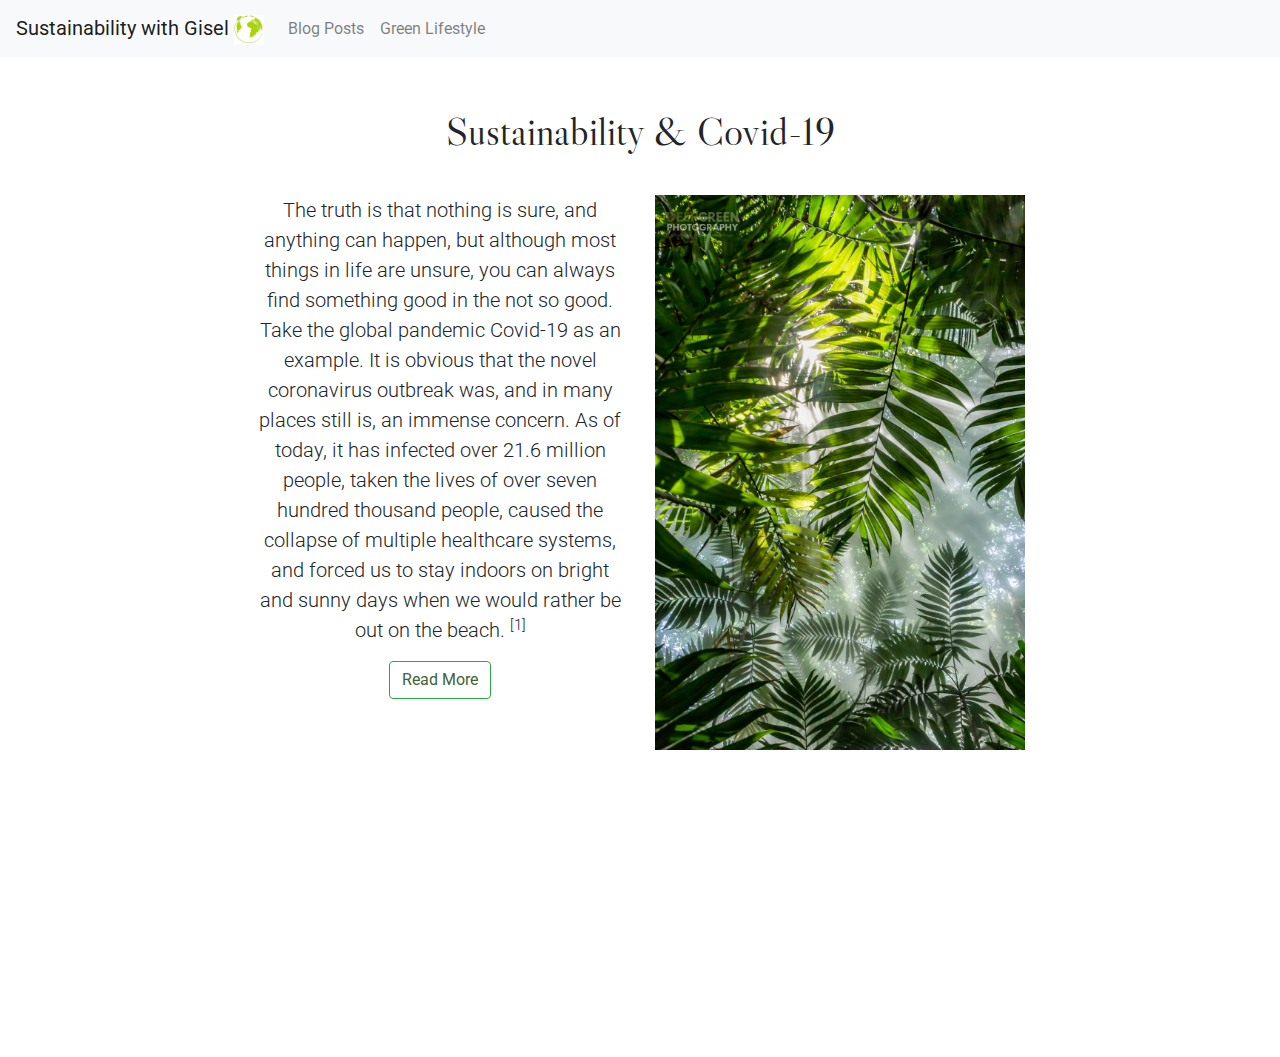
<file: index.html>
<html lang="en">
  <head>
    <meta charset="UTF-8" />
    <meta name="viewport" content="width=device-width, initial-scale=1.0" />
    <link
      rel="stylesheet"
      href="https://stackpath.bootstrapcdn.com/bootstrap/4.4.1/css/bootstrap.min.css"
      integrity="sha384-Vkoo8x4CGsO3+Hhxv8T/Q5PaXtkKtu6ug5TOeNV6gBiFeWPGFN9MuhOf23Q9Ifjh"
      crossorigin="anonymous"
    />
    <link rel="stylesheet" href="css/style.css" />
    <title>Sustainability with Gisel</title>
  </head>
  <body>
    <section>
      <nav class="navbar navbar-expand-lg navbar-light bg-light">
        <a class="navbar-brand" href="#"
          >Sustainability with Gisel <img src="images/logo.png" width="30px"
        /></a>
        <button
          class="navbar-toggler"
          type="button"
          data-toggle="collapse"
          data-target="#navbarNavAltMarkup"
          aria-controls="navbarNavAltMarkup"
          aria-expanded="false"
          aria-label="Toggle navigation"
        >
          <span class="navbar-toggler-icon"></span>
        </button>
        <div class="collapse navbar-collapse" id="navbarNavAltMarkup">
          <div class="navbar-nav">
            <a class="nav-item nav-link" href="pages/blog.html">Blog Posts</a>
            <a class="nav-item nav-link" href="pages/lifestyle.html"
              >Green Lifestyle</a
            >
          </div>
        </div>
      </nav>
    </section>

    <section id="home">
      <h1 id="homeHeader">
        Sustainability & Covid-19
      </h1>
      <div class="container">
        <div class="row">
          <div class="col-sm">
            <p style="font-size: 1.25rem;">
              The truth is that nothing is sure, and anything can happen, but
              although most things in life are unsure, you can always find
              something good in the not so good. Take the global pandemic
              Covid-19 as an example. It is obvious that the novel coronavirus
              outbreak was, and in many places still is, an immense concern. As
              of today, it has infected over 21.6 million people, taken the
              lives of over seven hundred thousand people, caused the collapse
              of multiple healthcare systems, and forced us to stay indoors on
              bright and sunny days when we would rather be out on the beach.
              <sup>[1]</sup>
            </p>
            <button type="button" class="btn btn-outline-success">
              <a href="pages/blog.html"> Read More</a>
            </button>
          </div>
          <img
            src="images/plant.jpg"
            alt=""
            class="col-sm"
            style="max-width: 25rem; height: 75%;"
          />
        </div>
      </div>
    </section>

    <script
      src="https://code.jquery.com/jquery-3.4.1.slim.min.js"
      integrity="sha384-J6qa4849blE2+poT4WnyKhv5vZF5SrPo0iEjwBvKU7imGFAV0wwj1yYfoRSJoZ+n"
      crossorigin="anonymous"
    ></script>
    <script
      src="https://cdn.jsdelivr.net/npm/popper.js@1.16.0/dist/umd/popper.min.js"
      integrity="sha384-Q6E9RHvbIyZFJoft+2mJbHaEWldlvI9IOYy5n3zV9zzTtmI3UksdQRVvoxMfooAo"
      crossorigin="anonymous"
    ></script>
    <script
      src="https://stackpath.bootstrapcdn.com/bootstrap/4.4.1/js/bootstrap.min.js"
      integrity="sha384-wfSDF2E50Y2D1uUdj0O3uMBJnjuUD4Ih7YwaYd1iqfktj0Uod8GCExl3Og8ifwB6"
      crossorigin="anonymous"
    ></script>
  </body>
</html>
</file>
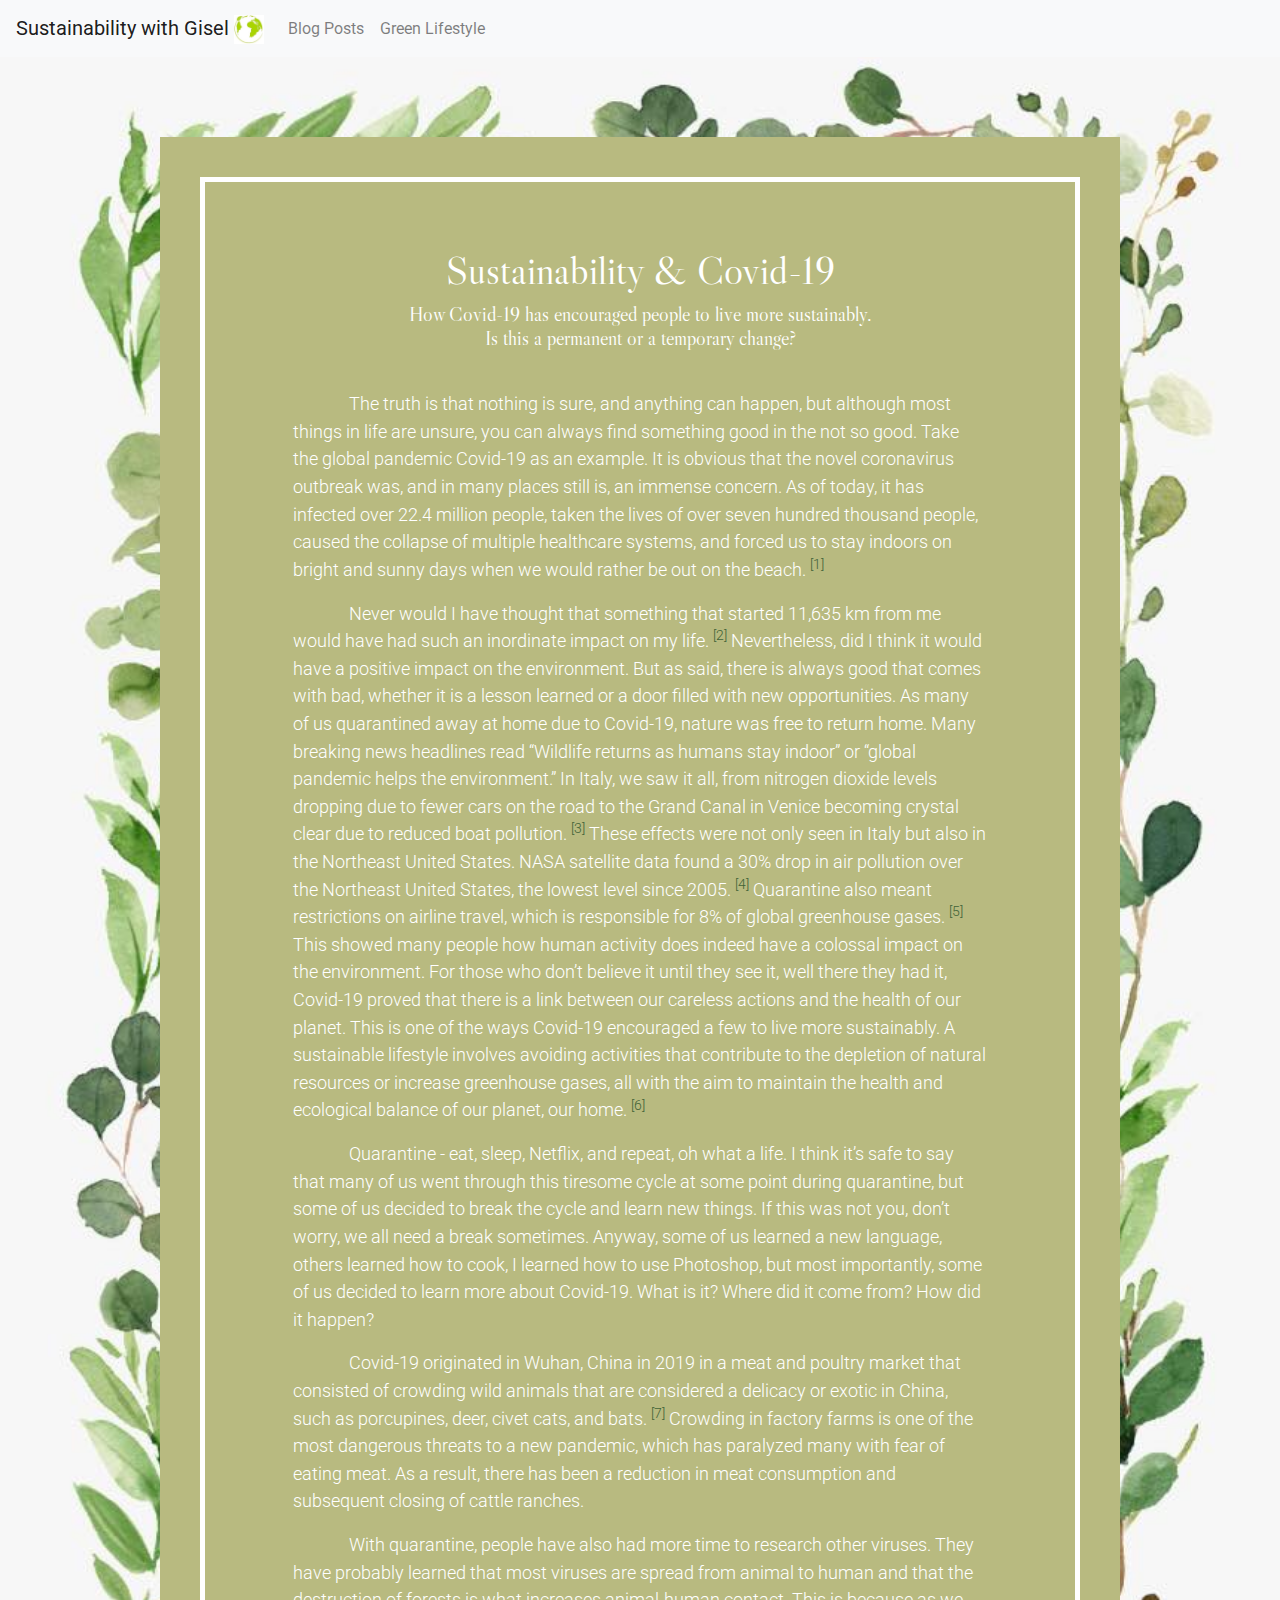
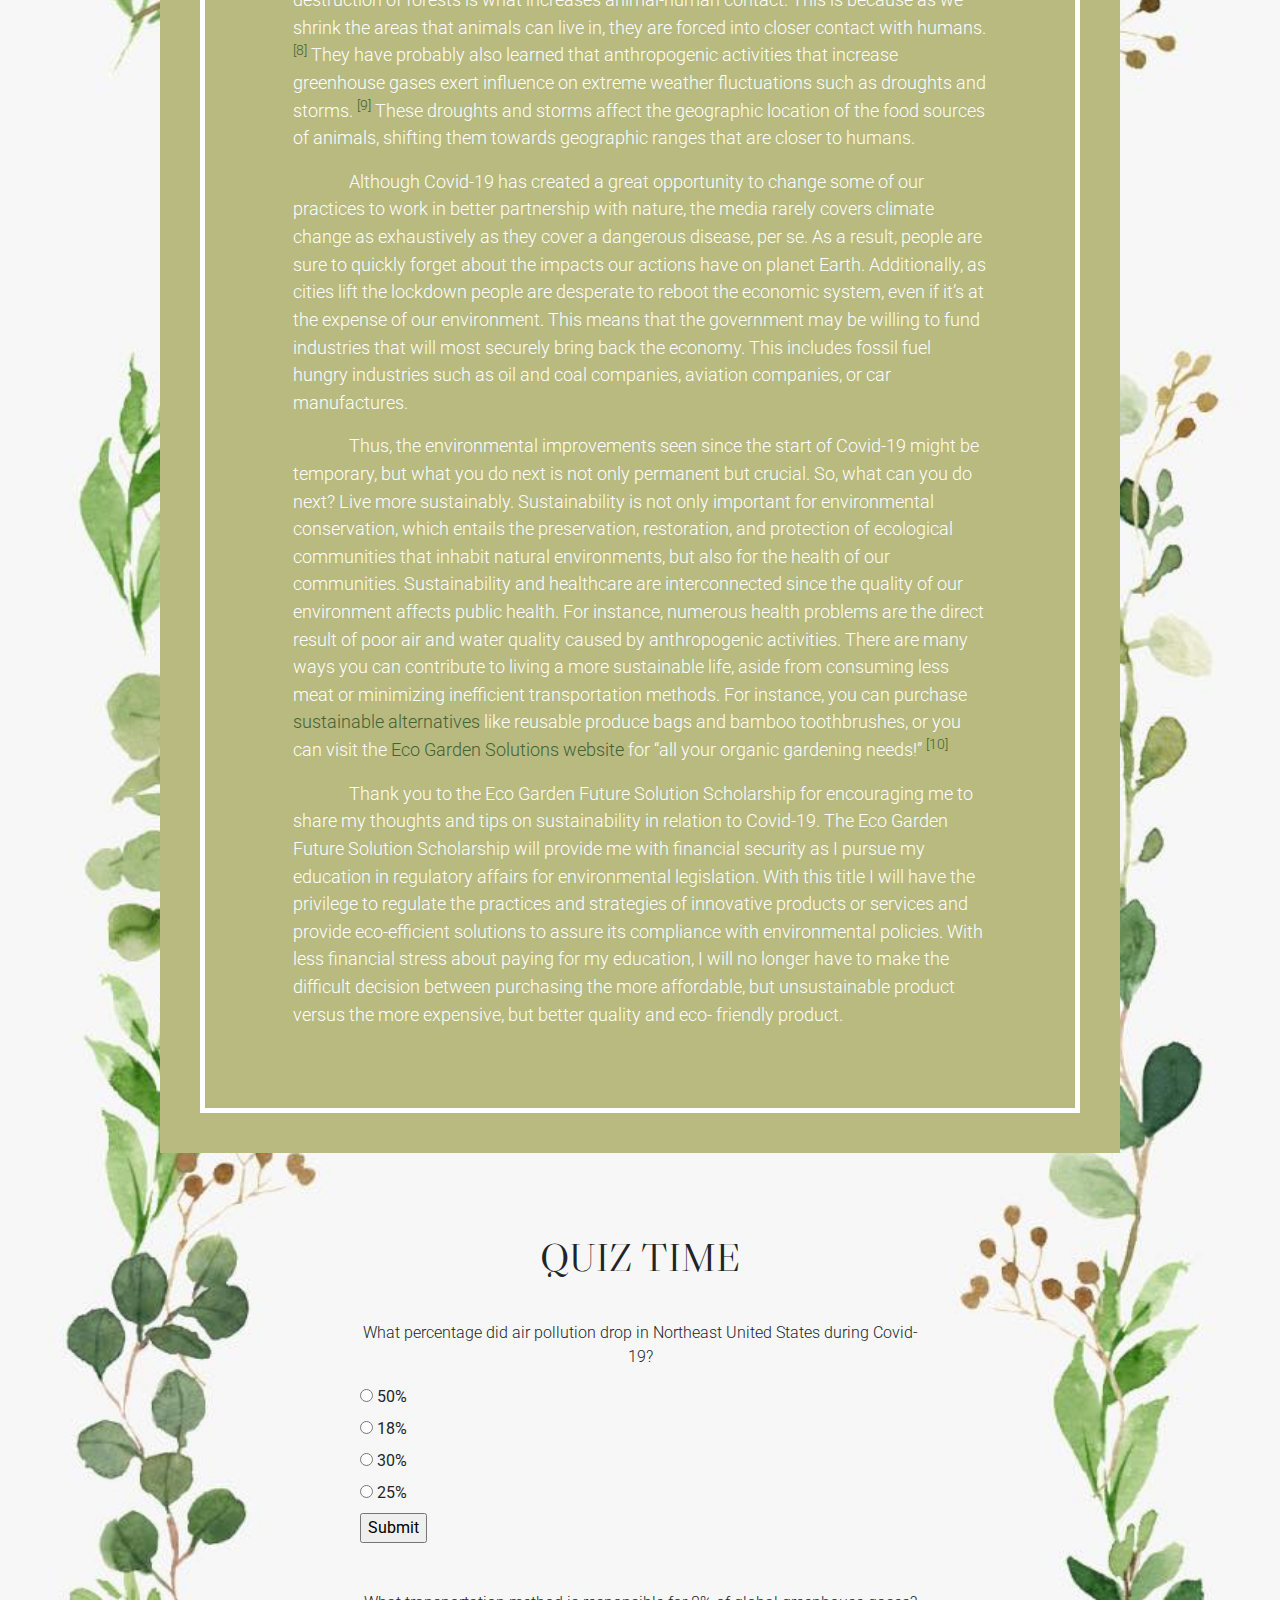
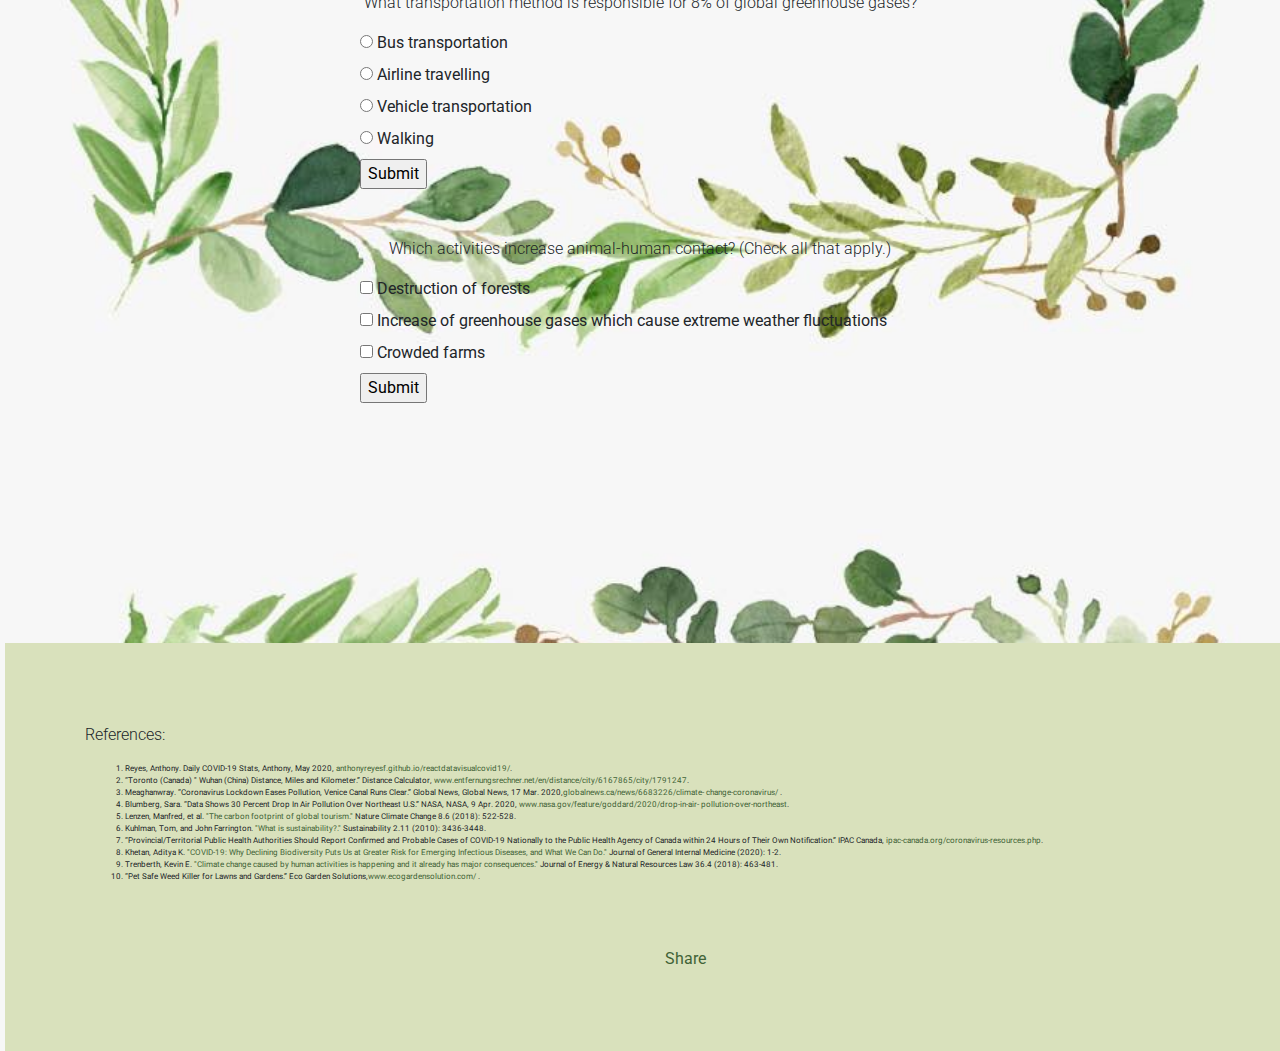
<file: pages/blog.html>
<html lang="en">
  <head>
    <meta charset="UTF-8" />
    <meta name="viewport" content="width=device-width, initial-scale=1.0" />
    <link
      rel="stylesheet"
      href="https://stackpath.bootstrapcdn.com/bootstrap/4.4.1/css/bootstrap.min.css"
      integrity="sha384-Vkoo8x4CGsO3+Hhxv8T/Q5PaXtkKtu6ug5TOeNV6gBiFeWPGFN9MuhOf23Q9Ifjh"
      crossorigin="anonymous"
    />
    <link rel="stylesheet" href="../css/style.css" />

    <title>Blog Posts</title>
  </head>
  <body id="blogBody">
    <section>
      <nav class="navbar navbar-expand-lg navbar-light bg-light">
        <a class="navbar-brand" href="../index.html"
          >Sustainability with Gisel <img src="../images/logo.png" width="30px"
        /></a>
        <button
          class="navbar-toggler"
          type="button"
          data-toggle="collapse"
          data-target="#navbarNavAltMarkup"
          aria-controls="navbarNavAltMarkup"
          aria-expanded="false"
          aria-label="Toggle navigation"
        >
          <span class="navbar-toggler-icon"></span>
        </button>
        <div class="collapse navbar-collapse" id="navbarNavAltMarkup">
          <div class="navbar-nav">
            <a class="nav-item nav-link" href="#">Blog Posts</a>
            <a class="nav-item nav-link" href="lifestyle.html"
              >Green Lifestyle</a
            >
          </div>
        </div>
      </nav>
    </section>

    <section id="blog">
      <div id="outCard">
        <div id="inCard">
          <h1 style="text-align: center;">Sustainability & Covid-19</h1>
          <h3
            style="
              text-align: center;
              margin-bottom: 2.5rem;
              font-size: 1.25rem;
            "
          >
            How Covid-19 has encouraged people to live more sustainably.
            <br />Is this a permanent or a temporary change?
          </h3>
          <p>
            The truth is that nothing is sure, and anything can happen, but
            although most things in life are unsure, you can always find
            something good in the not so good. Take the global pandemic Covid-19
            as an example. It is obvious that the novel coronavirus outbreak
            was, and in many places still is, an immense concern. As of today,
            it has infected over 22.4 million people, taken the lives of over
            seven hundred thousand people, caused the collapse of multiple
            healthcare systems, and forced us to stay indoors on bright and
            sunny days when we would rather be out on the beach.
            <sup><a href="#reference">[1]</a></sup>
          </p>
          <p>
            Never would I have thought that something that started 11,635 km
            from me would have had such an inordinate impact on my life.
            <sup><a href="#reference">[2]</a></sup> Nevertheless, did I think it
            would have a positive impact on the environment. But as said, there
            is always good that comes with bad, whether it is a lesson learned
            or a door filled with new opportunities. As many of us quarantined
            away at home due to Covid-19, nature was free to return home. Many
            breaking news headlines read “Wildlife returns as humans stay
            indoor” or “global pandemic helps the environment.” In Italy, we saw
            it all, from nitrogen dioxide levels dropping due to fewer cars on
            the road to the Grand Canal in Venice becoming crystal clear due to
            reduced boat pollution.
            <sup><a href="#reference">[3]</a></sup> These effects were not only
            seen in Italy but also in the Northeast United States. NASA
            satellite data found a 30% drop in air pollution over the Northeast
            United States, the lowest level since 2005.
            <sup><a href="#reference">[4]</a></sup> Quarantine also meant
            restrictions on airline travel, which is responsible for 8% of
            global greenhouse gases.
            <sup><a href="#reference">[5]</a></sup> This showed many people how
            human activity does indeed have a colossal impact on the
            environment. For those who don’t believe it until they see it, well
            there they had it, Covid-19 proved that there is a link between our
            careless actions and the health of our planet. This is one of the
            ways Covid-19 encouraged a few to live more sustainably. A
            sustainable lifestyle involves avoiding activities that contribute
            to the depletion of natural resources or increase greenhouse gases,
            all with the aim to maintain the health and ecological balance of
            our planet, our home. <sup><a href="#reference">[6]</a></sup>
          </p>
          <p>
            Quarantine - eat, sleep, Netflix, and repeat, oh what a life. I
            think it’s safe to say that many of us went through this tiresome
            cycle at some point during quarantine, but some of us decided to
            break the cycle and learn new things. If this was not you, don’t
            worry, we all need a break sometimes. Anyway, some of us learned a
            new language, others learned how to cook, I learned how to use
            Photoshop, but most importantly, some of us decided to learn more
            about Covid-19. What is it? Where did it come from? How did it
            happen?
          </p>
          <p>
            Covid-19 originated in Wuhan, China in 2019 in a meat and poultry
            market that consisted of crowding wild animals that are considered a
            delicacy or exotic in China, such as porcupines, deer, civet cats,
            and bats. <sup><a href="#reference">[7]</a></sup> Crowding in
            factory farms is one of the most dangerous threats to a new
            pandemic, which has paralyzed many with fear of eating meat. As a
            result, there has been a reduction in meat consumption and
            subsequent closing of cattle ranches.
          </p>
          <p>
            With quarantine, people have also had more time to research other
            viruses. They have probably learned that most viruses are spread
            from animal to human and that the destruction of forests is what
            increases animal-human contact. This is because as we shrink the
            areas that animals can live in, they are forced into closer contact
            with humans. <sup><a href="#reference">[8]</a></sup> They have
            probably also learned that anthropogenic activities that increase
            greenhouse gases exert influence on extreme weather fluctuations
            such as droughts and storms.
            <sup><a href="#reference">[9]</a></sup> These droughts and storms
            affect the geographic location of the food sources of animals,
            shifting them towards geographic ranges that are closer to humans.
          </p>
          <p>
            Although Covid-19 has created a great opportunity to change some of
            our practices to work in better partnership with nature, the media
            rarely covers climate change as exhaustively as they cover a
            dangerous disease, per se. As a result, people are sure to quickly
            forget about the impacts our actions have on planet Earth.
            Additionally, as cities lift the lockdown people are desperate to
            reboot the economic system, even if it’s at the expense of our
            environment. This means that the government may be willing to fund
            industries that will most securely bring back the economy. This
            includes fossil fuel hungry industries such as oil and coal
            companies, aviation companies, or car manufactures.
          </p>
          <p>
            Thus, the environmental improvements seen since the start of
            Covid-19 might be temporary, but what you do next is not only
            permanent but crucial. So, what can you do next? Live more
            sustainably. Sustainability is not only important for environmental
            conservation, which entails the preservation, restoration, and
            protection of ecological communities that inhabit natural
            environments, but also for the health of our communities.
            Sustainability and healthcare are interconnected since the quality
            of our environment affects public health. For instance, numerous
            health problems are the direct result of poor air and water quality
            caused by anthropogenic activities. There are many ways you can
            contribute to living a more sustainable life, aside from consuming
            less meat or minimizing inefficient transportation methods. For
            instance, you can purchase
            <a href="lifestyle.html">sustainable alternatives</a> like reusable
            produce bags and bamboo toothbrushes, or you can visit the
            <a
              href="https://www.ecogardensolution.com/?fbclid=IwAR0EPBFVcZBfisMUdpB3kCW6mTqGsKdbb7mCFHaapAkvZn-bf92XtiWJuko"
              target="_blank"
              >Eco Garden Solutions website</a
            >
            for “all your organic gardening needs!”
            <sup><a href="#reference">[10]</a></sup>
          </p>
          <p>
            Thank you to the Eco Garden Future Solution Scholarship for
            encouraging me to share my thoughts and tips on sustainability in
            relation to Covid-19. The Eco Garden Future Solution Scholarship
            will provide me with financial security as I pursue my education in
            regulatory affairs for environmental legislation. With this title I
            will have the privilege to regulate the practices and strategies of
            innovative products or services and provide eco-efficient solutions
            to assure its compliance with environmental policies. With less
            financial stress about paying for my education, I will no longer
            have to make the difficult decision between purchasing the more
            affordable, but unsustainable product versus the more expensive, but
            better quality and eco- friendly product.
          </p>
        </div>
      </div>
    </section>

    <section id="game">
      <h1 style="text-align: center; margin-top: 5rem;">QUIZ TIME</h1>
      <div style="margin-top: 2.5rem;">
        <p style="text-align: center;">
          What percentage did air pollution drop in Northeast United States
          during Covid-19?
        </p>
        <input type="radio" name="q1" value="50" id="50" />
        <label for="50"
          >50% <span id="q1Wrong1" style="color: red;"></span></label
        ><br />
        <input type="radio" name="q1" value="18" id="18" />
        <label for="18"
          >18% <span id="q1Wrong2" style="color: red;"></span></label
        ><br />
        <input type="radio" name="q1" value="30" id="30" />
        <label for="30"
          >30% <span id="q1Correct" style="color: green;"></span></label
        ><br />
        <input type="radio" name="q1" value="25" id="25" />
        <label for="25"
          >25% <span id="q1Wrong3" style="color: red;"></span></label
        ><br />
        <input type="submit" onclick="checkQ1()" />
      </div>

      <div style="margin-top: 3rem;">
        <p style="text-align: center;">
          What transportation method is responsible for 8% of global greenhouse
          gases?
        </p>
        <input type="radio" name="q2" value="bus" id="bus" />
        <label for="bus"
          >Bus transportation
          <span id="q2Wrong1" style="color: red;"></span></label
        ><br />
        <input type="radio" name="q2" value="airline" id="airline" />
        <label for="airline"
          >Airline travelling
          <span id="q2Correct" style="color: green;"></span></label
        ><br />
        <input type="radio" name="q2" value="vehicle" id="vehicle" />
        <label for="vehicle"
          >Vehicle transportation
          <span id="q2Wrong2" style="color: red;"></span></label
        ><br />
        <input type="radio" name="q2" value="walking" id="walking" />
        <label for="walking"
          >Walking <span id="q2Wrong3" style="color: red;"></span></label
        ><br />
        <input type="submit" onclick="checkQ2()" />
      </div>

      <div style="margin-top: 3rem; margin-bottom: 15rem;">
        <p style="text-align: center;">
          Which activities increase animal-human contact? (Check all that
          apply.)
        </p>
        <input type="checkbox" name="q3" value="destruction" id="destruction" />
        <label for="destruction"
          >Destruction of forests <span id="q3answer1"></span></label
        ><br />
        <input type="checkbox" name="q3" value="increase" id="increase" />
        <label for="increase"
          >Increase of greenhouse gases which cause extreme weather
          fluctuations<span id="q3answer2"></span></label
        ><br />
        <input type="checkbox" name="q3" value="crowded" id="crowded" />
        <label for="crowded">Crowded farms <span id="q3answer3"></span></label
        ><br />
        <input type="submit" onclick="checkQ3()" />
      </div>
    </section>

    <section
      id="reference"
      style="position: absolute; left: -35; width: 100%; padding-left: 5rem;"
    >
      <p>References:</p>
      <ol>
        <li>
          Reyes, Anthony. Daily COVID-19 Stats, Anthony, May 2020,
          <a
            href="https://anthonyreyesf.github.io/reactdatavisualcovid19/"
            target="_blank"
            >anthonyreyesf.github.io/reactdatavisualcovid19/</a
          >.
        </li>
        <li>
          “Toronto (Canada) &quot; Wuhan (China) Distance, Miles and
          Kilometer.” Distance Calculator,
          <a
            href="http://www.entfernungsrechner.net/en/distance/city/6167865/city/1791247"
            target="_blank"
            >www.entfernungsrechner.net/en/distance/city/6167865/city/1791247</a
          >.
        </li>
        <li>
          Meaghanwray. “Coronavirus Lockdown Eases Pollution, Venice Canal Runs
          Clear.” Global News, Global News, 17 Mar. 2020,<a
            href="http://www.globalnews.ca/news/6683226/climate- change-coronavirus/"
            target="_blank"
            >globalnews.ca/news/6683226/climate- change-coronavirus/</a
          >
          .
        </li>
        <li>
          Blumberg, Sara. “Data Shows 30 Percent Drop In Air Pollution Over
          Northeast U.S.” NASA, NASA, 9 Apr. 2020,<a
            href="http://www.nasa.gov/feature/goddard/2020/drop-in-air-
          pollution-over-northeast"
            target="_blank"
          >
            www.nasa.gov/feature/goddard/2020/drop-in-air-
            pollution-over-northeast</a
          >.
        </li>
        <li>
          Lenzen, Manfred, et al.
          <a
            href="https://www.nature.com/articles/s41558-018-0141-x?fbclid=IwAR0THoJqbWwfihjBagibdY6m8mKJUmOdLuMEQhCYpVSFiOTIhET1a58M-b8"
            target="_blank"
            >&quot;The carbon footprint of global tourism.&quot;</a
          >
          Nature Climate Change 8.6 (2018): 522-528.
        </li>
        <li>
          Kuhlman, Tom, and John Farrington.
          <a
            href="https://www.mdpi.com/2071-1050/2/11/3436?fbclid=IwAR2XnH50ZFJaclRw4pzIW4hL7tfz1RJxTnEe9JrTmkej2gUXNo5qe7ox4BY"
            target="_blank"
            >&quot;What is sustainability?.&quot;</a
          >
          Sustainability 2.11 (2010): 3436-3448.
        </li>
        <li>
          “Provincial/Territorial Public Health Authorities Should Report
          Confirmed and Probable Cases of COVID-19 Nationally to the Public
          Health Agency of Canada within 24 Hours of Their Own Notification.”
          IPAC Canada,
          <a
            href="http://www.ipac-canada.org/coronavirus-resources.php"
            target="_blank"
            >ipac-canada.org/coronavirus-resources.php</a
          >.
        </li>
        <li>
          Khetan, Aditya K.
          <a
            href="https://www.ncbi.nlm.nih.gov/pmc/articles/PMC7316349/?fbclid=IwAR0EPBFVcZBfisMUdpB3kCW6mTqGsKdbb7mCFHaapAkvZn-bf92XtiWJuko"
            target="_blank"
            >&quot;COVID-19: Why Declining Biodiversity Puts Us at Greater Risk
            for Emerging Infectious Diseases, and What We Can Do.&quot;</a
          >
          Journal of General Internal Medicine (2020): 1-2.
        </li>
        <li>
          Trenberth, Kevin E.
          <a
            href="http://www.cgd.ucar.edu/staff/trenbert/trenberth.pdf/ClimateChange18_ENRLfinal_summary.pdf?fbclid=IwAR337Ufg81IbJb-JYayinVKP2DJ2cwePk53LAItTkrdFYRylfHxUZkYJkuA"
            target="_blank"
            >&quot;Climate change caused by human activities is happening and it
            already has major consequences.&quot;</a
          >
          Journal of Energy &amp; Natural Resources Law 36.4 (2018): 463-481.
        </li>
        <li>
          “Pet Safe Weed Killer for Lawns and Gardens.” Eco Garden Solutions,<a
            href="http://www.ecogardensolution.com/"
            target="_blank"
            >www.ecogardensolution.com/</a
          >
          .
        </li>
      </ol>
      <br /><br />
      <div style="text-align: center;">
        <div
          class="fb-share-button"
          data-href="https://anthonyreyesf.github.io/sustainability-with-gisel/index.html"
          data-layout="button_count"
          data-size="large"
        >
          <a
            target="_blank"
            href="https://www.facebook.com/sharer/sharer.php?u=https%3A%2F%2Fanthonyreyesf.github.io%2Fsustainability-with-gisel%2Findex.html&amp;src=sdkpreparse"
            class="fb-xfbml-parse-ignore"
            >Share</a
          >
        </div>
      </div>
    </section>

    <div id="fb-root"></div>
    <script
      async
      defer
      crossorigin="anonymous"
      src="https://connect.facebook.net/en_US/sdk.js#xfbml=1&version=v8.0"
      nonce="OHxAPjq6"
    ></script>
    <script
      src="https://code.jquery.com/jquery-3.4.1.slim.min.js"
      integrity="sha384-J6qa4849blE2+poT4WnyKhv5vZF5SrPo0iEjwBvKU7imGFAV0wwj1yYfoRSJoZ+n"
      crossorigin="anonymous"
    ></script>
    <script
      src="https://cdn.jsdelivr.net/npm/popper.js@1.16.0/dist/umd/popper.min.js"
      integrity="sha384-Q6E9RHvbIyZFJoft+2mJbHaEWldlvI9IOYy5n3zV9zzTtmI3UksdQRVvoxMfooAo"
      crossorigin="anonymous"
    ></script>
    <script
      src="https://stackpath.bootstrapcdn.com/bootstrap/4.4.1/js/bootstrap.min.js"
      integrity="sha384-wfSDF2E50Y2D1uUdj0O3uMBJnjuUD4Ih7YwaYd1iqfktj0Uod8GCExl3Og8ifwB6"
      crossorigin="anonymous"
    ></script>
    <script src="../js/main.js"></script>
  </body>
</html>
</file>
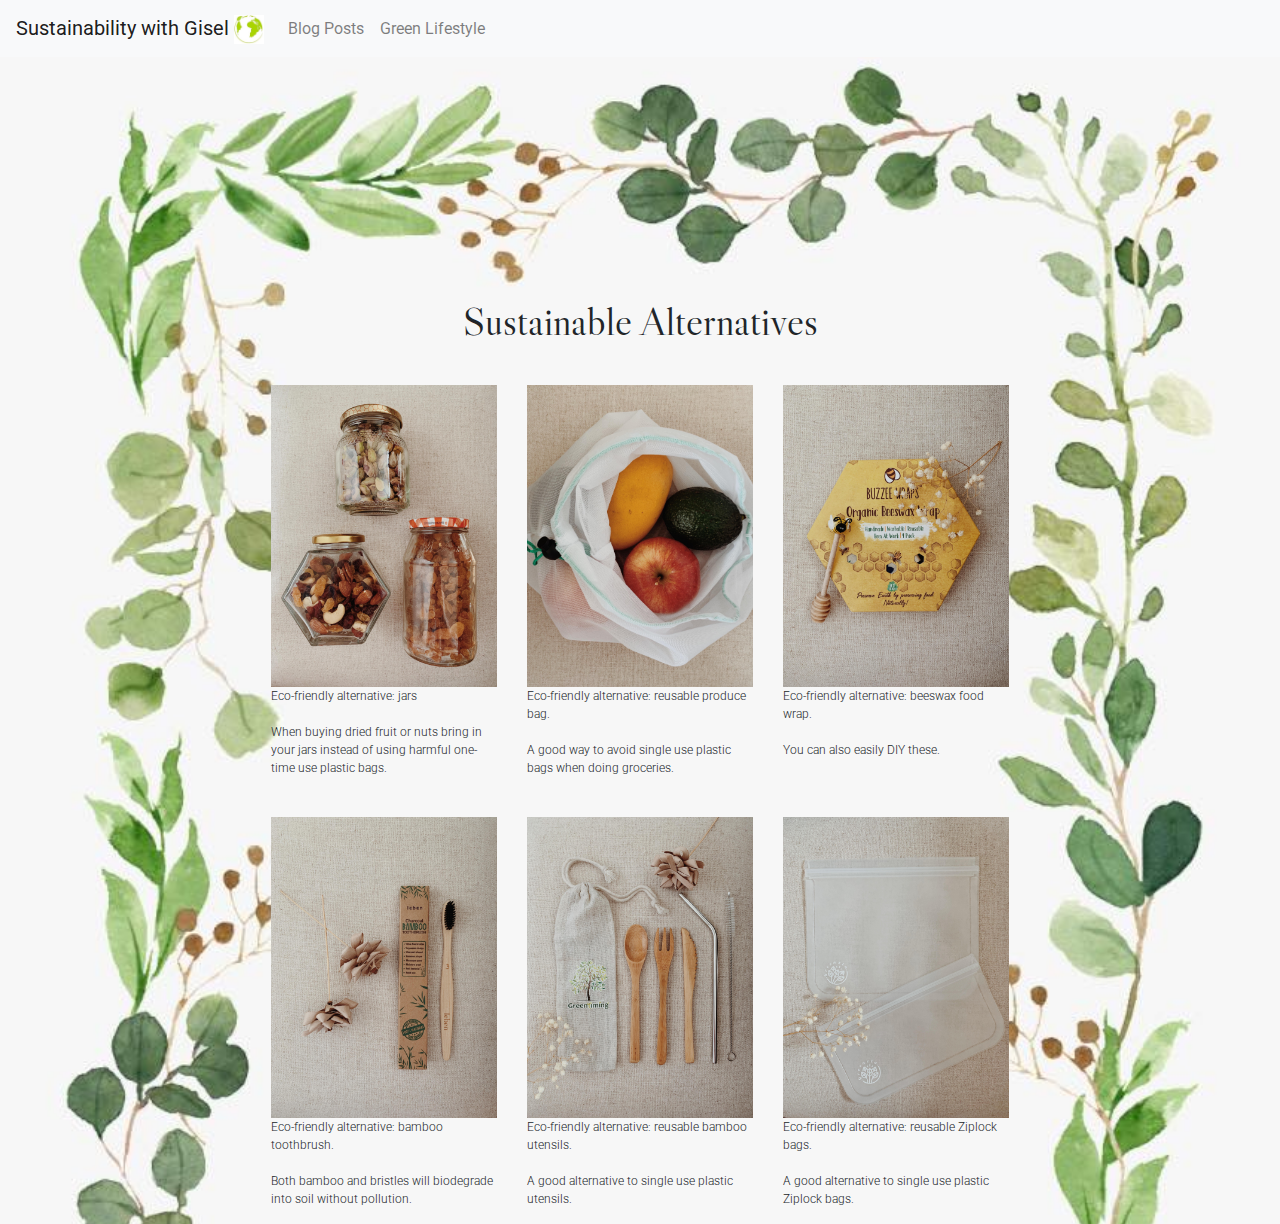
<file: pages/lifestyle.html>
<html lang="en">
  <head>
    <meta charset="UTF-8" />
    <meta name="viewport" content="width=device-width, initial-scale=1.0" />
    <link rel="stylesheet" href="../css/style.css" />
    <link
      rel="stylesheet"
      href="https://stackpath.bootstrapcdn.com/bootstrap/4.4.1/css/bootstrap.min.css"
      integrity="sha384-Vkoo8x4CGsO3+Hhxv8T/Q5PaXtkKtu6ug5TOeNV6gBiFeWPGFN9MuhOf23Q9Ifjh"
      crossorigin="anonymous"
    />
    <title>Green Lifestyle</title>
  </head>
  <body id="lifestyleBody">
    <section>
      <nav class="navbar navbar-expand-lg navbar-light bg-light">
        <a class="navbar-brand" href="../index.html"
          >Sustainability with Gisel <img src="../images/logo.png" width="30px"
        /></a>
        <button
          class="navbar-toggler"
          type="button"
          data-toggle="collapse"
          data-target="#navbarNavAltMarkup"
          aria-controls="navbarNavAltMarkup"
          aria-expanded="false"
          aria-label="Toggle navigation"
        >
          <span class="navbar-toggler-icon"></span>
        </button>
        <div class="collapse navbar-collapse" id="navbarNavAltMarkup">
          <div class="navbar-nav">
            <a class="nav-item nav-link" href="blog.html">Blog Posts</a>
            <a class="nav-item nav-link" href="#">Green Lifestyle</a>
          </div>
        </div>
      </nav>
    </section>

    <section id="lifestyle">
      <h1 style="text-align: center; margin: 15rem 0 2.5rem 0;">
        Sustainable Alternatives
      </h1>
      <div class="container" style="width: 60%;">
        <div class="row">
          <div class="col-sm">
            <img src="../images/jars.jpg" alt="" style="width: 100%;" />
            <p>
              Eco-friendly alternative: jars<br /><br />
              When buying dried fruit or nuts bring in your jars instead of
              using harmful one-time use plastic bags.
            </p>
          </div>
          <div class="col-sm">
            <img src="../images/bag.jpg" alt="" style="width: 100%;" />
            <p>
              Eco-friendly alternative: reusable produce bag.<br /><br />
              A good way to avoid single use plastic bags when doing groceries.
            </p>
          </div>
          <div class="col-sm">
            <img src="../images/bee.jpg" alt="" style="width: 100%;" />
            <p>
              Eco-friendly alternative: beeswax food wrap.<br /><br />
              You can also easily DIY these.
            </p>
          </div>
        </div>
        <div class="row" style="margin-top: 1.5rem;">
          <div class="col-sm">
            <img src="../images/brush.jpg" alt="" style="width: 100%;" />
            <p>
              Eco-friendly alternative: bamboo toothbrush.<br /><br />
              Both bamboo and bristles will biodegrade into soil without
              pollution.
            </p>
          </div>
          <div class="col-sm">
            <img src="../images/spoon.jpg" alt="" style="width: 100%;" />
            <p>
              Eco-friendly alternative: reusable bamboo utensils.<br /><br />
              A good alternative to single use plastic utensils.
            </p>
          </div>
          <div class="col-sm">
            <img src="../images/plastic.jpg" alt="" style="width: 100%;" />
            <p>
              Eco-friendly alternative: reusable Ziplock bags.<br /><br />
              A good alternative to single use plastic Ziplock bags.
            </p>
          </div>
        </div>
      </div>
    </section>

    <script
      src="https://code.jquery.com/jquery-3.4.1.slim.min.js"
      integrity="sha384-J6qa4849blE2+poT4WnyKhv5vZF5SrPo0iEjwBvKU7imGFAV0wwj1yYfoRSJoZ+n"
      crossorigin="anonymous"
    ></script>
    <script
      src="https://cdn.jsdelivr.net/npm/popper.js@1.16.0/dist/umd/popper.min.js"
      integrity="sha384-Q6E9RHvbIyZFJoft+2mJbHaEWldlvI9IOYy5n3zV9zzTtmI3UksdQRVvoxMfooAo"
      crossorigin="anonymous"
    ></script>
    <script
      src="https://stackpath.bootstrapcdn.com/bootstrap/4.4.1/js/bootstrap.min.js"
      integrity="sha384-wfSDF2E50Y2D1uUdj0O3uMBJnjuUD4Ih7YwaYd1iqfktj0Uod8GCExl3Og8ifwB6"
      crossorigin="anonymous"
    ></script>
  </body>
</html>
</file>
<file: css/style.css>
@import url("https://fonts.googleapis.com/css2?family=Libre+Caslon+Display&family=Roboto+Mono:wght@100;200;300&family=Roboto:wght@100;300;400&display=swap");

h1,
h3 {
  font-family: "Libre Caslon Display", serif;
}

p {
  font-family: "Roboto", sans-serif;
  font-weight: 300;
}

a {
  text-decoration: none;
  color: #416337;
}

#home {
  text-align: center;
  width: 50rem;
  margin: 50 auto;
  height: 100vh;
}

#homeHeader {
  margin-bottom: 2.5rem;
}

html {
  scroll-behavior: smooth;
}

#blog {
  margin-top: 5rem;
  color: white;
}

#blog {
  margin-top: 5rem;
}

#outCard {
  background-color: #b8ba80;
  margin: 0 auto;
  padding: 2.5rem;
  width: 60rem;
}

#inCard {
  border: white solid 5px;
  padding: 4rem 5.5rem;
}

#blog div p {
  text-indent: 3.5rem;
  font-size: 1.15rem;
}

#lifestyle {
  margin-top: 5rem;
}

#lifestyle img {
  width: 100px;
}

#game {
  margin: 0 auto;
  width: 35rem;
}

#blogBody {
  background-image: url("../images/bg.jpg");
  background-size: contain;
}

#lifestyleBody {
  background-image: url("../images/bg.jpg");
  background-repeat: no-repeat;
  background-size: cover;
}

.col-sm p {
  font-size: 0.75rem;
}

#reference {
  margin: 0 2.5rem;
  padding: 5rem 0;
  background-color: #d9e1bc;
}

#reference ol li {
  font-size: 0.5em;
}
</file>
